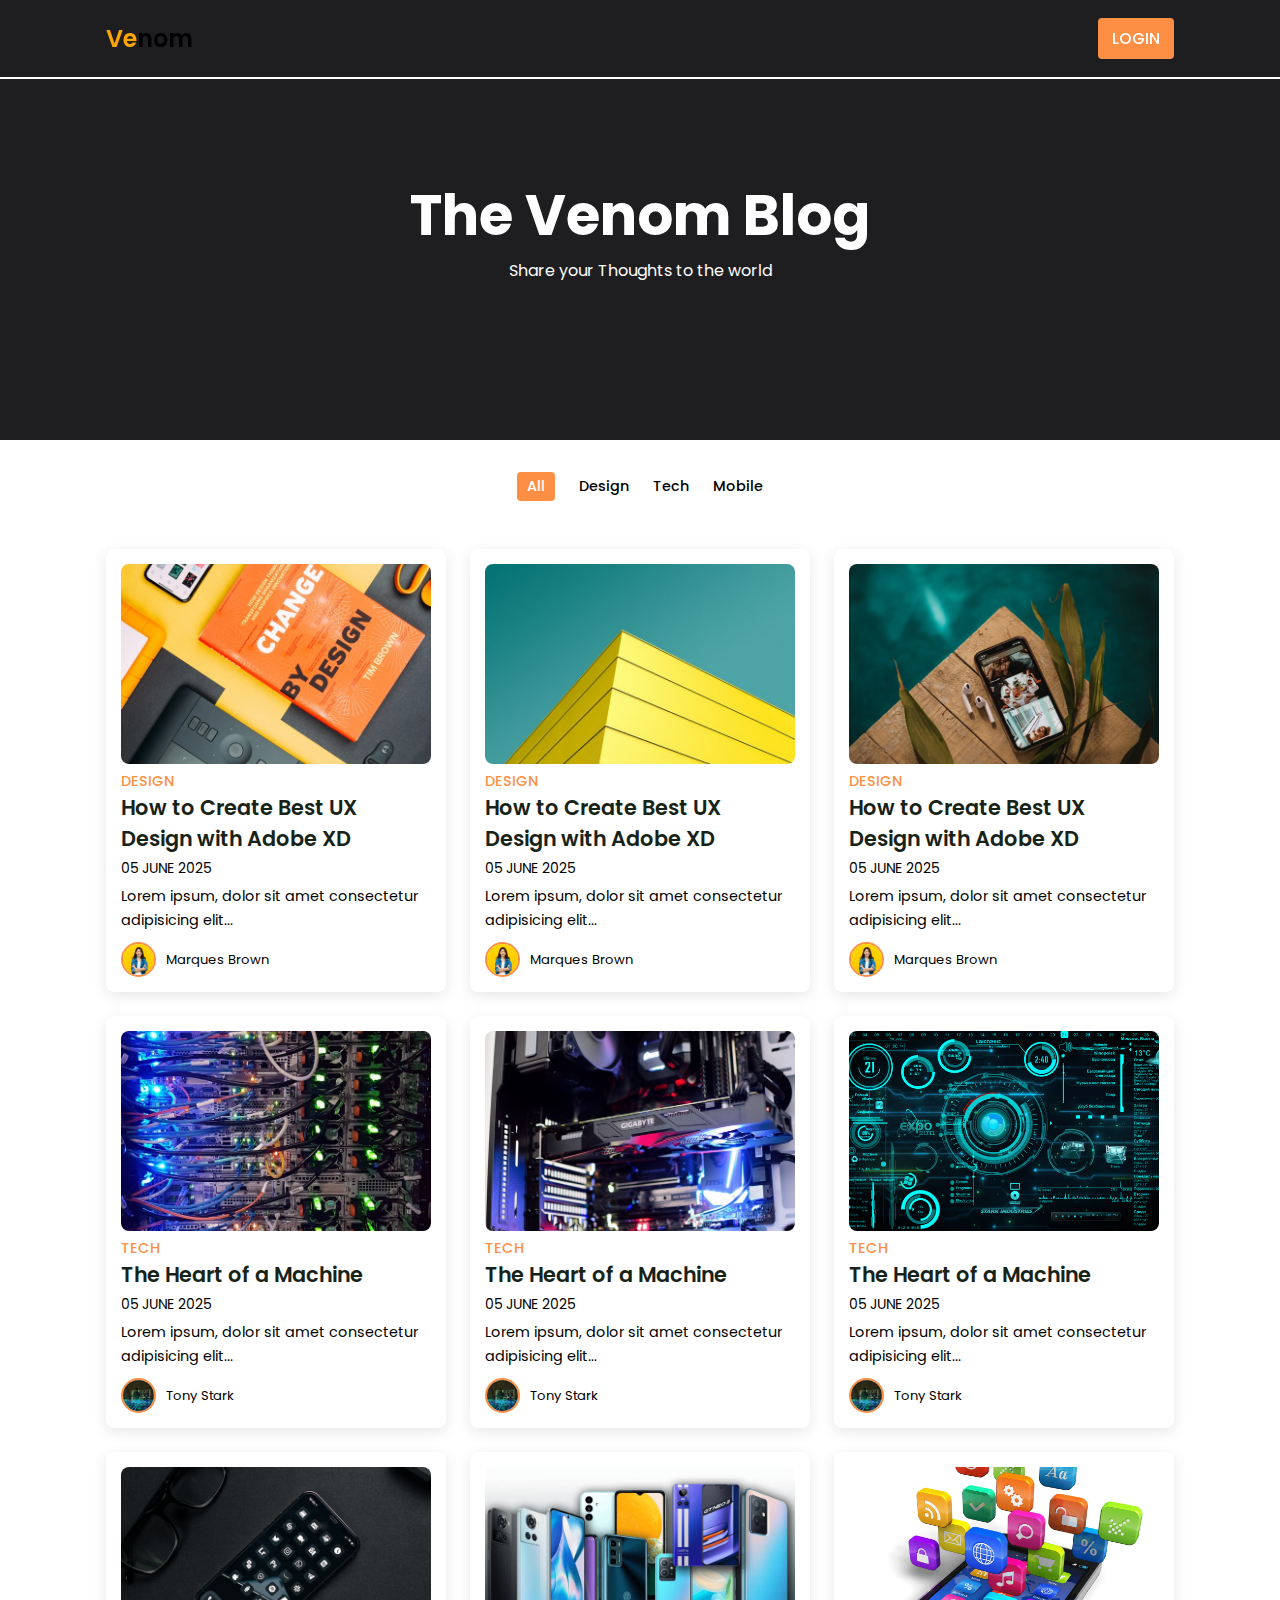
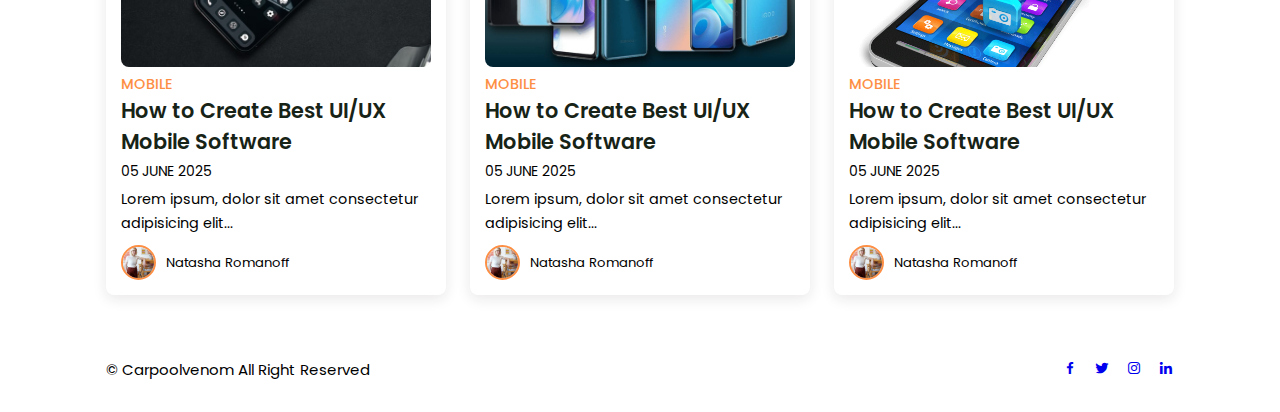
<file: Venom/index.html>
<!DOCTYPE html>
<html lang="en">
<head>
  <meta charset="UTF-8" />
  <meta name="viewport" content="width=device-width, initial-scale=1.0" />
  <title>Responsive Blog Website</title>

  <!-- CSS -->
  <link rel="stylesheet" href="Venom.css" />
  <!-- Boxicons -->
  <link href='https://unpkg.com/boxicons@2.1.4/css/boxicons.min.css' rel='stylesheet'>
</head>
<body>

  <!-- Header -->
  <header>
    <div class="nav container">
      <a href="#" class="logo">Ve<span>nom</span></a>
      <a href="login.html" class="login">Login</a>
    </div>
  </header>

  <!-- Home -->
  <section class="home" id="Home">
    <div class="home-text container">
      <h2 class="home-title">The Venom Blog</h2>
      <span class="home-subtitle">Share your Thoughts to the world</span>
    </div>
  </section>

  <!-- Post Filter -->
  <div class="post-filter container">
    <span class="filter-item active-filter" data-filter="all">All</span>
    <span class="filter-item" data-filter="design">Design</span>
    <span class="filter-item" data-filter="tech">Tech</span>
    <span class="filter-item" data-filter="mobile">Mobile</span>
  </div>

  <!-- Posts -->
  <section class="post container">
    <!-- Post Boxes (Add category class to each) -->
    <div class="post-box design">
      <img src="img/post-1.jpg" alt="" class="post-img">
      <h2 class="category">Design</h2>
      <a href="post-page.html" class="post-title">How to Create Best UX Design with Adobe XD</a>
      <span class="post-date">05 June 2025</span>
      <p class="post-description">Lorem ipsum, dolor sit amet consectetur adipisicing elit...</p>
      <div class="profile">
        <img src="img/profile-1.jpg" alt="" class="profile-img">
        <span class="profile-name">Marques Brown</span>
      </div>
    </div>

    <div class="post-box design">
      <img src="img/post-7.jpg" alt="" class="post-img">
      <h2 class="category">Design</h2>
      <a href="post-page.html" class="post-title">How to Create Best UX Design with Adobe XD</a>
      <span class="post-date">05 June 2025</span>
      <p class="post-description">Lorem ipsum, dolor sit amet consectetur adipisicing elit...</p>
      <div class="profile">
        <img src="img/profile-1.jpg" alt="" class="profile-img">
        <span class="profile-name">Marques Brown</span>
      </div>
    </div>

    <div class="post-box design">
      <img src="img/post-9.jpg" alt="" class="post-img">
      <h2 class="category">Design</h2>
      <a href="post-page.html" class="post-title">How to Create Best UX Design with Adobe XD</a>
      <span class="post-date">05 June 2025</span>
      <p class="post-description">Lorem ipsum, dolor sit amet consectetur adipisicing elit...</p>
      <div class="profile">
        <img src="img/profile-1.jpg" alt="" class="profile-img">
        <span class="profile-name">Marques Brown</span>
      </div>
    </div>

    <div class="post-box tech">
      <img src="img/post-8.jpg" alt="" class="post-img">
      <h2 class="category">Tech</h2>
      <a href="post-page.html" class="post-title">The Heart of a Machine</a>
      <span class="post-date">05 June 2025</span>
      <p class="post-description">Lorem ipsum, dolor sit amet consectetur adipisicing elit...</p>
      <div class="profile">
        <img src="img/profile-5.jpg" alt="" class="profile-img">
        <span class="profile-name">Tony Stark</span>
      </div>
    </div>

    <div class="post-box tech">
      <img src="img/post-5.jpg" alt="" class="post-img">
      <h2 class="category">Tech</h2>
      <a href="post-page.html" class="post-title">The Heart of a Machine</a>
      <span class="post-date">05 June 2025</span>
      <p class="post-description">Lorem ipsum, dolor sit amet consectetur adipisicing elit...</p>
      <div class="profile">
        <img src="img/profile-5.jpg" alt="" class="profile-img">
        <span class="profile-name">Tony Stark</span>
      </div>
    </div>

    <div class="post-box tech">
      <img src="img/post-12.jpg" alt="" class="post-img">
      <h2 class="category">Tech</h2>
      <a href="post-page.html" class="post-title">The Heart of a Machine</a>
      <span class="post-date">05 June 2025</span>
      <p class="post-description">Lorem ipsum, dolor sit amet consectetur adipisicing elit...</p>
      <div class="profile">
        <img src="img/profile-5.jpg" alt="" class="profile-img">
        <span class="profile-name">Tony Stark</span>
      </div>
    </div>

    <div class="post-box mobile">
      <img src="img/post-6.jpg" alt="" class="post-img">
      <h2 class="category">Mobile</h2>
      <a href="post-page.html" class="post-title">How to Create Best UI/UX Mobile Software</a>
      <span class="post-date">05 June 2025</span>
      <p class="post-description">Lorem ipsum, dolor sit amet consectetur adipisicing elit...</p>
      <div class="profile">
        <img src="img/profile-4.jpg" alt="" class="profile-img">
        <span class="profile-name">Natasha Romanoff</span>
      </div>
    </div>

    <div class="post-box mobile">
      <img src="img/post-13.jpg" alt="" class="post-img">
      <h2 class="category">Mobile</h2>
      <a href="post-page.html" class="post-title">How to Create Best UI/UX Mobile Software</a>
      <span class="post-date">05 June 2025</span>
      <p class="post-description">Lorem ipsum, dolor sit amet consectetur adipisicing elit...</p>
      <div class="profile">
        <img src="img/profile-4.jpg" alt="" class="profile-img">
        <span class="profile-name">Natasha Romanoff</span>
      </div>
    </div>

    <div class="post-box mobile">
      <img src="img/post-14.jpg" alt="" class="post-img">
      <h2 class="category">Mobile</h2>
      <a href="post-page.html" class="post-title">How to Create Best UI/UX Mobile Software</a>
      <span class="post-date">05 June 2025</span>
      <p class="post-description">Lorem ipsum, dolor sit amet consectetur adipisicing elit...</p>
      <div class="profile">
        <img src="img/profile-4.jpg" alt="" class="profile-img">
        <span class="profile-name">Natasha Romanoff</span>
      </div>
    </div>
  </section>
  <!-- Footer -->
   <div class="footer container">
    <p>&#169; Carpoolvenom All Right Reserved</p>
    <div class="social">
      <a href="#"><i class='bx bxl-facebook'></i></a>
      <a href="#"><i class='bx bxl-twitter'></i></a>
      <a href="#"><i class='bx bxl-instagram'></i></a>
      <a href="#"><i class='bx bxl-linkedin'></i></a>
    </div>
   </div>
   

  <!-- jQuery -->
  <script src="https://code.jquery.com/jquery-2.2.4.js"></script>

  <!-- Inline JavaScript for Filtering -->
  <script>
    $(document).ready(function () {
      $(".filter-item").click(function () {
        const filter = $(this).attr("data-filter");

        $(".filter-item").removeClass("active-filter");
        $(this).addClass("active-filter");

        if (filter === "all") {
          $(".post-box").show(400);
        } else {
          $(".post-box").hide(400);
          $(".post-box." + filter).show(400);
        }
      });
    });
  </script>
<script src="main.js"></script>
</body>
</html>
</file>
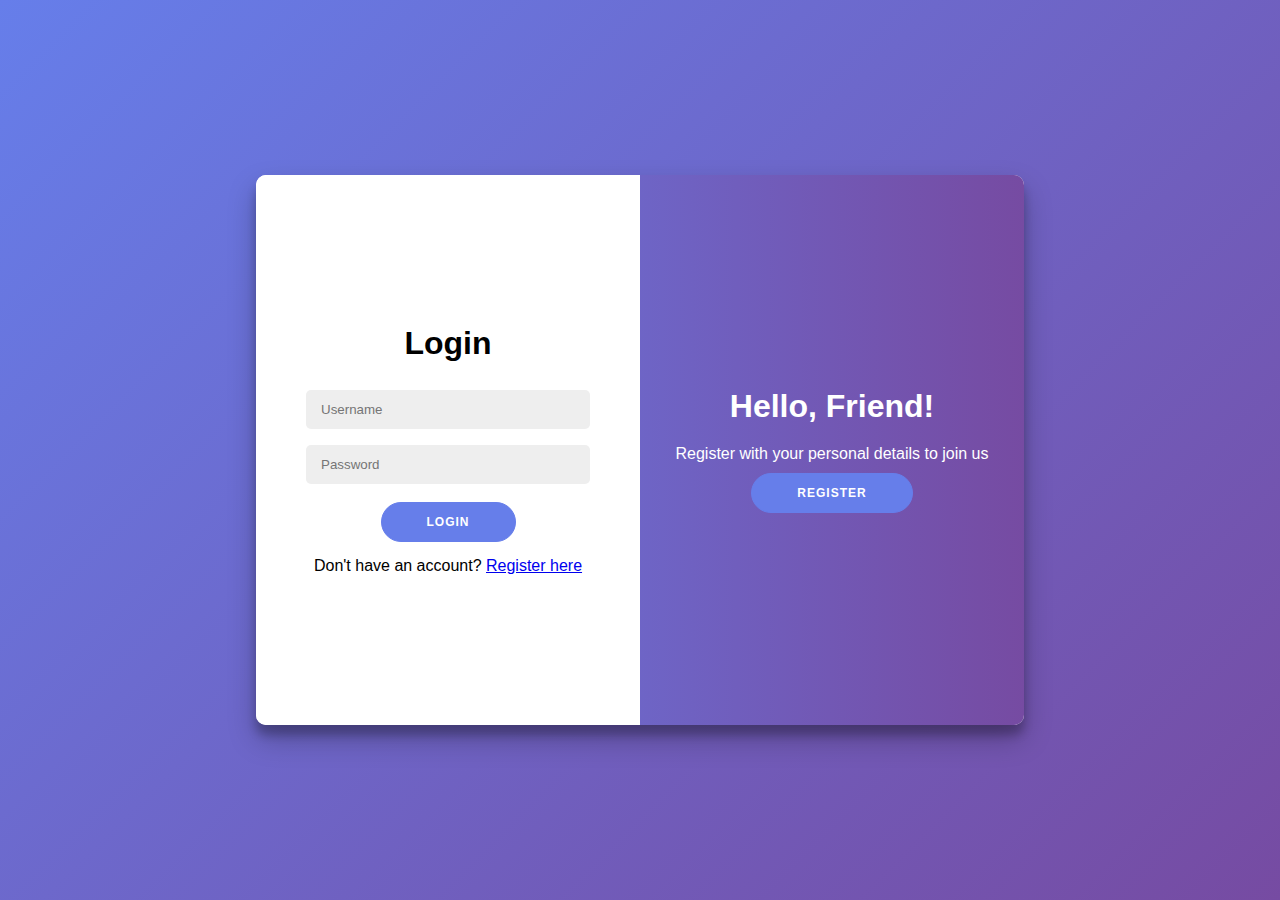
<file: Venom/login.html>
<!DOCTYPE html>
<html lang="en">
<head>
  <meta charset="UTF-8" />
  <meta name="viewport" content="width=device-width, initial-scale=1.0"/>
  <title>Login & Registration</title>
  <style>
    * {
      margin: 0;
      padding: 0;
      box-sizing: border-box;
      font-family: 'Arial', sans-serif;
    }

    body {
      background: linear-gradient(135deg, #667eea 0%, #764ba2 100%);
      height: 100vh;
      display: flex;
      justify-content: center;
      align-items: center;
      position: relative;
    }

    .welcome-header {
      position: absolute;
      top: 20px;
      left: 0;
      right: 0;
      text-align: center;
      z-index: 10;
    }

    .welcome-title {
      color: #7b3df7;
      font-size: 2.5rem;
      font-weight: bold;
      text-shadow: 2px 2px 4px rgba(0, 0, 0, 0.5);
      margin-bottom: 10px;
      white-space: nowrap;
    }

    .welcome-title span {
      color: #fefefe;
      background-color: transparent;
      padding: 0 10px;
      border-radius: 5px;
    }

    .venom-logo {
      max-width: 100px;
      margin: 0 auto;
      filter: drop-shadow(0 0 5px rgba(0, 0, 0, 0.5));
      display: block;
    }

    .container {
      background-color: white;
      border-radius: 10px;
      box-shadow: 0 14px 28px rgba(0, 0, 0, 0.25),
        0 10px 10px rgba(0, 0, 0, 0.22);
      position: relative;
      overflow: hidden;
      width: 768px;
      max-width: 100%;
      min-height: 550px;
    }

    .form-container {
      position: absolute;
      top: 0;
      height: 100%;
      transition: all 0.6s ease-in-out;
    }

    .login-container {
      left: 0;
      width: 50%;
      z-index: 2;
    }

    .register-container {
      left: 0;
      width: 50%;
      opacity: 0;
      z-index: 1;
    }

    .container.right-panel-active .login-container {
      transform: translateX(100%);
    }

    .container.right-panel-active .register-container {
      transform: translateX(100%);
      opacity: 1;
      z-index: 5;
      animation: show 0.6s;
    }

    @keyframes show {
      0%, 49.99% {
        opacity: 0;
        z-index: 1;
      }
      50%, 100% {
        opacity: 1;
        z-index: 5;
      }
    }

    form {
      background-color: #ffffff;
      display: flex;
      align-items: center;
      justify-content: center;
      flex-direction: column;
      padding: 0 50px;
      height: 100%;
      text-align: center;
    }

    h1 {
      font-weight: bold;
      margin: 0;
      margin-bottom: 20px;
    }

    input {
      background-color: #eee;
      border: none;
      padding: 12px 15px;
      margin: 8px 0;
      width: 100%;
      border-radius: 5px;
    }

    button {
      border-radius: 20px;
      border: 1px solid #667eea;
      background-color: #667eea;
      color: #ffffff;
      font-size: 12px;
      font-weight: bold;
      padding: 12px 45px;
      letter-spacing: 1px;
      text-transform: uppercase;
      transition: transform 80ms ease-in;
      margin-top: 10px;
      cursor: pointer;
    }

    button:active {
      transform: scale(0.95);
    }

    button:focus {
      outline: none;
    }

    .toggle-container {
      position: absolute;
      top: 0;
      left: 50%;
      width: 50%;
      height: 100%;
      overflow: hidden;
      transition: transform 0.6s ease-in-out;
      z-index: 100;
    }

    .container.right-panel-active .toggle-container {
      transform: translateX(-100%);
    }

    .toggle {
      background: linear-gradient(to right, #667eea, #764ba2);
      color: #ffffff;
      position: relative;
      left: -100%;
      height: 100%;
      width: 200%;
      transform: translateX(0);
      transition: transform 0.6s ease-in-out;
    }

    .container.right-panel-active .toggle {
      transform: translateX(50%);
    }

    .toggle-panel {
      position: absolute;
      width: 50%;
      height: 100%;
      display: flex;
      align-items: center;
      justify-content: center;
      flex-direction: column;
      padding: 0 30px;
      text-align: center;
      top: 0;
      transform: translateX(0);
      transition: transform 0.6s ease-in-out;
    }

    .toggle-left {
      transform: translateX(-200%);
    }

    .container.right-panel-active .toggle-left {
      transform: translateX(0);
    }

    .toggle-right {
      right: 0;
      transform: translateX(0);
    }

    .container.right-panel-active .toggle-right {
      transform: translateX(200%);
    }

    .otp-container {
      display: none;
      width: 100%;
    }

    .otp-input {
      display: flex;
      justify-content: space-between;
      margin: 15px 0;
    }

    .otp-input input {
      width: 15%;
      height: 45px;
      text-align: center;
      font-size: 18px;
    }

    .send-otp {
      background-color: #4CAF50;
      border: none;
      margin-top: 5px;
    }

    .verify-otp {
      background-color: #2196F3;
      border: none;
    }

    .error {
      color: red;
      font-size: 12px;
      text-align: left;
      width: 100%;
      margin-top: -5px;
      display: none;
    }
  </style>
</head>
<body>


  <div class="container" id="container">
    <div class="form-container login-container">
      <form id="loginForm">
        <h1>Login</h1>
        <input type="text" id="loginUsername" placeholder="Username" required />
        <input type="password" id="loginPassword" placeholder="Password" required />
        <button type="submit">Login</button>
        <p style="margin-top: 15px;">Don't have an account? <a href="#" id="showRegister">Register here</a></p>
      </form>
    </div>

    <div class="form-container register-container">
      <form id="registerForm">
        <h1>Create Account</h1>
        <input type="text" id="regUsername" placeholder="Username" required />
        <div class="error" id="usernameError">Username must be at least 4 characters</div>

        <input type="email" id="regEmail" placeholder="Email" required />
        <div class="error" id="emailError">Please enter a valid email</div>

        <input type="tel" id="regMobile" placeholder="Mobile Number" required />
        <div class="error" id="mobileError">Please enter a valid mobile number</div>

        <input type="password" id="regPassword" placeholder="Password" required />
        <div class="error" id="passwordError">Password must be at least 6 characters</div>

        <input type="password" id="regConfirmPassword" placeholder="Confirm Password" required />
        <div class="error" id="confirmPasswordError">Passwords don't match</div>

        <button type="button" id="sendOtpBtn" class="send-otp">Send OTP</button>

        <div class="otp-container" id="otpContainer">
          <p>Enter OTP sent to your email</p>
          <div class="otp-input">
            <input type="text" maxlength="1" class="otp-digit" />
            <input type="text" maxlength="1" class="otp-digit" />
            <input type="text" maxlength="1" class="otp-digit" />
            <input type="text" maxlength="1" class="otp-digit" />
            <input type="text" maxlength="1" class="otp-digit" />
            <input type="text" maxlength="1" class="otp-digit" />
          </div>
          <button type="button" id="verifyOtpBtn" class="verify-otp">Verify OTP</button>
        </div>

        <button type="submit" id="registerBtn" disabled>Register</button>
        <p style="margin-top: 15px;">Already have an account? <a href="#" id="showLogin">Login here</a></p>
      </form>
    </div>

    <div class="toggle-container">
      <div class="toggle">
        <div class="toggle-panel toggle-left">
          <h1>Welcome Back!</h1>
          <p>Enter your personal details to login</p>
          <button class="hidden" id="login">Login</button>
        </div>
        <div class="toggle-panel toggle-right">
          <h1>Hello, Friend!</h1>
          <p>Register with your personal details to join us</p>
          <button class="hidden" id="register">Register</button>
        </div>
      </div>
    </div>
  </div>

  <script>
    document.addEventListener('DOMContentLoaded', function () {
      const container = document.getElementById('container');
      const registerBtn = document.getElementById('register');
      const loginBtn = document.getElementById('login');
      const showRegister = document.getElementById('showRegister');
      const showLogin = document.getElementById('showLogin');
      const sendOtpBtn = document.getElementById('sendOtpBtn');
      const verifyOtpBtn = document.getElementById('verifyOtpBtn');
      const otpContainer = document.getElementById('otpContainer');
      const registerFormBtn = document.getElementById('registerBtn');

      registerBtn.addEventListener('click', () => container.classList.add("right-panel-active"));
      loginBtn.addEventListener('click', () => container.classList.remove("right-panel-active"));
      showRegister.addEventListener('click', (e) => { e.preventDefault(); container.classList.add("right-panel-active"); });
      showLogin.addEventListener('click', (e) => { e.preventDefault(); container.classList.remove("right-panel-active"); });

      const regUsername = document.getElementById('regUsername');
      const regEmail = document.getElementById('regEmail');
      const regMobile = document.getElementById('regMobile');
      const regPassword = document.getElementById('regPassword');
      const regConfirmPassword = document.getElementById('regConfirmPassword');

      const usernameError = document.getElementById('usernameError');
      const emailError = document.getElementById('emailError');
      const mobileError = document.getElementById('mobileError');
      const passwordError = document.getElementById('passwordError');
      const confirmPasswordError = document.getElementById('confirmPasswordError');

      function validateUsername() {
        if (regUsername.value.length < 4) {
          usernameError.style.display = 'block'; return false;
        } else {
          usernameError.style.display = 'none'; return true;
        }
      }

      function validateEmail() {
        const re = /^[^\s@]+@[^\s@]+\.[^\s@]+$/;
        if (!re.test(regEmail.value)) {
          emailError.style.display = 'block'; return false;
        } else {
          emailError.style.display = 'none'; return true;
        }
      }

      function validateMobile() {
        const re = /^[0-9]{10,15}$/;
        if (!re.test(regMobile.value)) {
          mobileError.style.display = 'block'; return false;
        } else {
          mobileError.style.display = 'none'; return true;
        }
      }

      function validatePassword() {
        if (regPassword.value.length < 6) {
          passwordError.style.display = 'block'; return false;
        } else {
          passwordError.style.display = 'none'; return true;
        }
      }

      function validateConfirmPassword() {
        if (regPassword.value !== regConfirmPassword.value) {
          confirmPasswordError.style.display = 'block'; return false;
        } else {
          confirmPasswordError.style.display = 'none'; return true;
        }
      }

      regUsername.addEventListener('input', validateUsername);
      regEmail.addEventListener('input', validateEmail);
      regMobile.addEventListener('input', validateMobile);
      regPassword.addEventListener('input', validatePassword);
      regConfirmPassword.addEventListener('input', validateConfirmPassword);

      let generatedOtp = '';

      sendOtpBtn.addEventListener('click', function () {
        if (validateUsername() && validateEmail() && validateMobile() && validatePassword() && validateConfirmPassword()) {
          generatedOtp = Math.floor(100000 + Math.random() * 900000).toString();
          alert(`OTP sent to ${regEmail.value}. Your OTP is: ${generatedOtp}`);
          otpContainer.style.display = 'block';
          sendOtpBtn.style.display = 'none';
        } else {
          alert('Please fill all fields correctly before sending OTP');
        }
      });

      const otpDigits = document.querySelectorAll('.otp-digit');
      otpDigits.forEach((digit, index) => {
        digit.addEventListener('input', function () {
          if (this.value.length === 1 && index < otpDigits.length - 1) otpDigits[index + 1].focus();
        });
        digit.addEventListener('keydown', function (e) {
          if (e.key === 'Backspace' && this.value.length === 0 && index > 0) otpDigits[index - 1].focus();
        });
      });

      verifyOtpBtn.addEventListener('click', function () {
        let enteredOtp = '';
        otpDigits.forEach(digit => { enteredOtp += digit.value; });
        if (enteredOtp === generatedOtp) {
          alert('OTP verified successfully!');
          registerFormBtn.disabled = false;
        } else {
          alert('Invalid OTP. Please try again.');
        }
      });

      document.getElementById('loginForm').addEventListener('submit', function (e) {
        e.preventDefault();
        alert('Login successful!');
      });

      document.getElementById('registerForm').addEventListener('submit', function (e) {
        e.preventDefault();
        if (!registerFormBtn.disabled) {
          alert('Registration successful!');
          this.reset();
          otpContainer.style.display = 'none';
          sendOtpBtn.style.display = 'block';
          registerFormBtn.disabled = true;
          container.classList.remove("right-panel-active");
        } else {
          alert('Please complete OTP verification first');
        }
      });
    });
  </script>
</body>
</html>
</file>
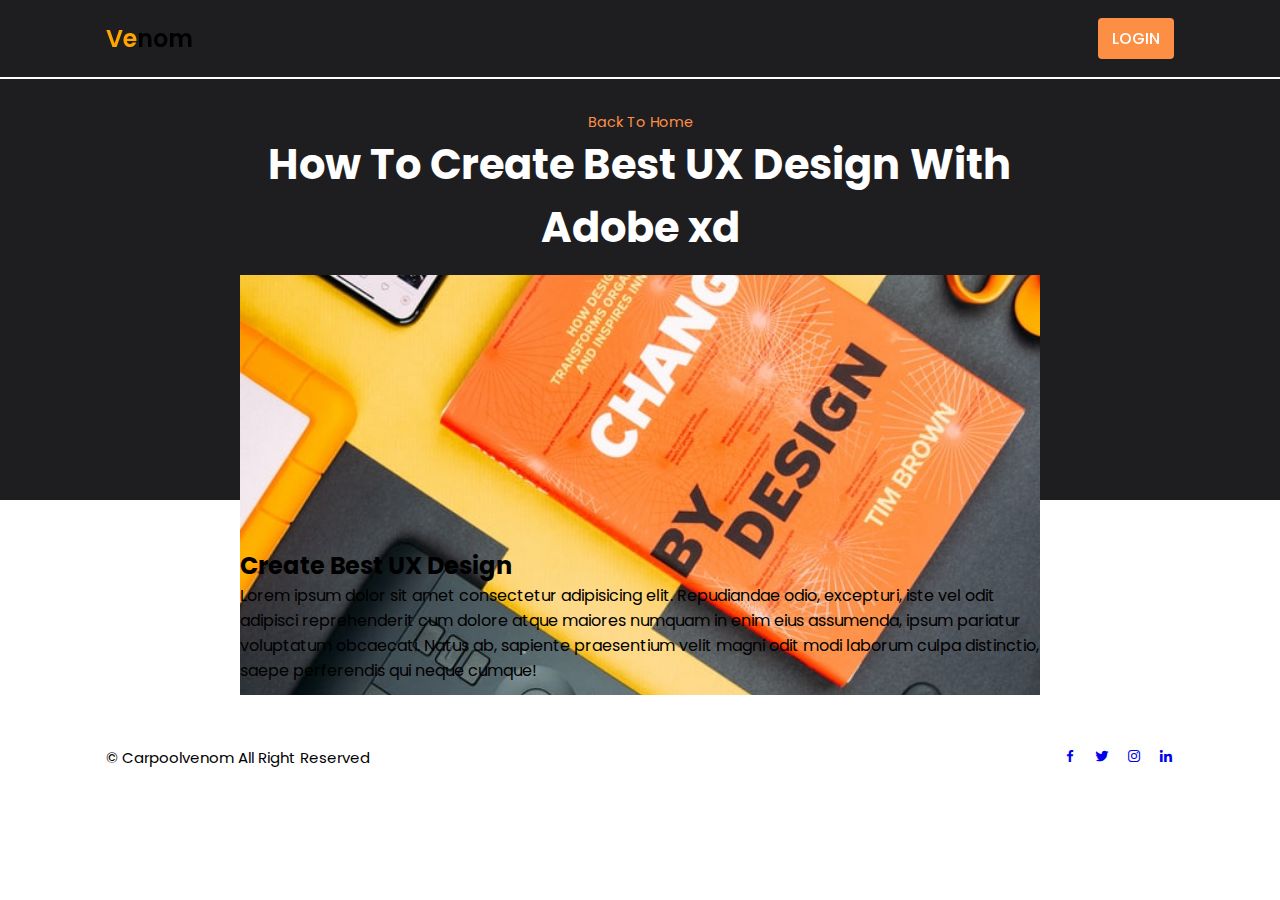
<file: Venom/post-page.html>
<!DOCTYPE html>
<html lang="en">
<head>
  <meta charset="UTF-8" />
  <meta name="viewport" content="width=device-width, initial-scale=1.0" />
  <title>Post page</title>

  <!-- CSS -->
  <link rel="stylesheet" href="Venom.css" />
  <!-- Boxicons -->
  <link href='https://unpkg.com/boxicons@2.1.4/css/boxicons.min.css' rel='stylesheet'>
</head>
<body>

  <!-- Header -->
  <header>
    <div class="nav container">
        <!-- Logo -->
      <a href="index.html" class="logo">Ve<span>nom</span></a>
      <!-- Login -->
      <a href="" class="login">Login</a>
    </div>
  </header>
  <!-- Post Content -->
   <section class="post-header">
        <div class="header-content  post-container">
            <!-- Back  To Home-->
            <a href="index.html" class="back-home">Back To Home</a>
            <!-- Title -->
            <h1 class="header-title">How To Create  Best UX Design With Adobe xd</h1>
             <!-- Post Image -->
            <img src="img/post-1.jpg" alt="" class="header-img">
        </div>
   </section>

  <!-- Posts -->
  <section class="post-constent post-container">
    <h2 class="sub-heading">Create Best UX Design</h2>
    <p class="post-text">Lorem ipsum dolor sit amet consectetur adipisicing elit. Repudiandae odio, excepturi, iste vel odit adipisci reprehenderit cum dolore atque maiores numquam in enim eius assumenda, ipsum pariatur voluptatum obcaecati. Natus ab, sapiente praesentium velit magni odit modi laborum culpa distinctio, saepe perferendis qui neque cumque!</p>

  </section>
 
  <!-- Footer -->
   <div class="footer container">
    <p>&#169; Carpoolvenom All Right Reserved</p>
    <div class="social">
      <a href="#"><i class='bx bxl-facebook'></i></a>
      <a href="#"><i class='bx bxl-twitter'></i></a>
      <a href="#"><i class='bx bxl-instagram'></i></a>
      <a href="#"><i class='bx bxl-linkedin'></i></a>
    </div>
   </div>
   






    

  <!-- jQuery -->
  <script src="https://code.jquery.com/jquery-2.2.4.js"></script>

  <!-- Inline JavaScript for Filtering -->
  <script>
    $(document).ready(function () {
      $(".filter-item").click(function () {
        const filter = $(this).attr("data-filter");

        $(".filter-item").removeClass("active-filter");
        $(this).addClass("active-filter");

        if (filter === "all") {
          $(".post-box").show(400);
        } else {
          $(".post-box").hide(400);
          $(".post-box." + filter).show(400);
        }
      });
    });
  </script>
<script src="main.js"></script>
</body>
</html>
</file>
<file: Venom/Venom.css>
/* Google Fonts */
@import url('https://fonts.googleapis.com/css2?family=Poppins:ital,wght@0,400;0,500;0,700;1,600&display=swap');
*{
    font-family: "Poppins", sans-serif;
    margin:0;
    padding: 0;
    scroll-behavior: smooth;
    scroll-padding-top: 2rem;
    box-sizing: border-box;
}
header {
    border-bottom: 2px solid white;
}

/* Variables */
:root {
    --container-color:#1e1e21 ;
    --second-color: #fd8f44 ;
    --text-color:#172317;
    --bg-color:#fff ;
}
::selection {
    color:var(--bg-color);
    background: var(--second-color);
}
a{
    text-decoration:none;
}
li {
    list-style: none;
}
img{
    width:100%;
}
section {
    padding:3rem 0 2rem;
}
.container {
    max-width: 1068px;
    margin: auto;
    width:100%;
}
/* Header */
header {
    position:fixed;
    top:0;
    left: 0;
    width:100%;
    z-index: 200;
}
.header.shadow{
    background: var(--bg-color);
    box-shadow: 0 1px 4px hsl(0 4% 14% /10%);
    transition: 0.4s;
}
.header.shadow.logo{
    color: var(--text-color);
}
.nav {
    display: flex;
    align-items: center;
    justify-content: space-between;
    padding: 18px 0;
}
.logo {
    font-size: 1.5rem;
    font-weight: 600;
    color:orange;
}
.logo span {
    color: black;
}
.login{
    padding: 8px 14px;
    text-transform: uppercase;
    font-weight: 500;
    border-radius: skyblue;
    background: var(--second-color);
    color:var(--bg-color);
     border-radius: 4px;
}
.login:hover{  
    background: hsl(24,98%,58%);
    transition:0.3s;
     border-radius: 4px;
}
/* Home */
.home {
    width: 100%;
    min-height: 440px;
    background: var(--container-color);
    display: grid;
    justify-content: center;
    align-items: center;
}
.home-text{
    color:var(--bg-color);
    text-align: center;
}
.home-title{
    font-size: 3.5rem;
}
.home-subtitle{
    font-size: 1rem;
    font-weight: 400;
}
/* Post Filter */
.post-filter{
    display: flex;
    justify-content: center;
    align-items: center;
    column-gap: 1.5rem;
    margin-top: 2rem !important;
}
.filter-item {
    font-size:0.9rem;
    font-weight:500;
    cursor: pointer;
}
.active-filter{
    background: var(--second-color);
    color: var(--bg-color);
    padding: 4px 10px;
    border-radius: 4px;
}
/* Posts */
.post{
    display: grid;
    grid-template-columns: repeat(auto-fit,minmax(280px,auto));
    justify-content: center;
    gap: 1.5rem;
}
.post-box {
    background: var(--bg-color);
    box-shadow: 0 4px 14px hsl(355deg 25% 15% / 10%);
    padding: 15px;
    border-radius: 0.5rem;
    transition: transform 0.3s ease, box-shadow 0.3s ease; /* Add transition for smooth effect */
}
.post-box:hover {
    transform: translateY(-10px); /* Move the box up */
    box-shadow: 0 8px 20px hsl(355deg 25% 15% / 20%); /* Increase shadow on hover */
}
.post-img{
    width:100%;
    height:200px;
    object-fit:cover;
    object-position: center;
    border-radius:0.5rem;
}
.category{
    font-size: 0.9rem;
    font-weight: 500;
    text-transform: uppercase;
    color:var(--second-color);
}
.post-title{
    font-size: 1.3rem;
    font-weight: 600;
    color: var(--text-color);
    /*To Remain Title in  2 lines */
    display: -webkit-box;
    -webkit-line-clamp: 2;
    -webkit-box-orient: vertical;
    overflow:hidden;
}
.post-date{
    display:flex;
    font-size: 0.875rem;
    text-transform: uppercase;
    font-weight: 400;
    margin-top:4px;
}
.post-description{
    font-size: 0.9rem;
    line-height: 1.5rem;
    margin:5px 0 10px;
    /*To Remain Title in  3 lines */
    display: -webkit-box;
    -webkit-line-clamp: 3;
    -webkit-box-orient: vertical;
    overflow:hidden;
}
.profile{
    display:flex;
    align-items: center;
    gap: 10px;
}
.profile-img{
    width:35px;
    height:35px;
    border-radius:50%;
    object-fit: cover;
    object-position: center;
    border:2px solid var(--second-color);
}
.profile-name{
    font-size: 0.82rem;
}
.footer{
    display:flex;
    justify-content: space-between;
    align-items: center;
    padding: 30px 0;
}
.footer p{
    font-size: 0.938rem;
}
.social{
    display:flex;
    align-items:center;
    column-gap:1rem;
}
.social.bx{
    font-size:1.4rem;
    color:var(--text-color);
}
.social.bx:hover{
    color:var(--second-color);
    transition:0.3s all linear;  
}
/* Post Content */
.post-header{
    width:100%;
    height: 500px;
    background:var(--container-color);
}
.post-container {
    max-width: 800px;
    margin:auto;
    width:100%;
}
.header-content{
    display: flex;
    flex-direction: column;
    align-items: center;
    margin-top: 4rem !important;
}
.back-home{
    color:var(--second-color);
    font-size: 0.9rem;
}
.header-title{
    width: 90;
    font-size: 2.6rem;
    color: var(--bg-color);
    text-align: center;
    margin-bottom: 1rem;
}
.header-img{
    width:100%;
    height:420px;
    object-fit: cover;
    object-position: center;
}
</file>
